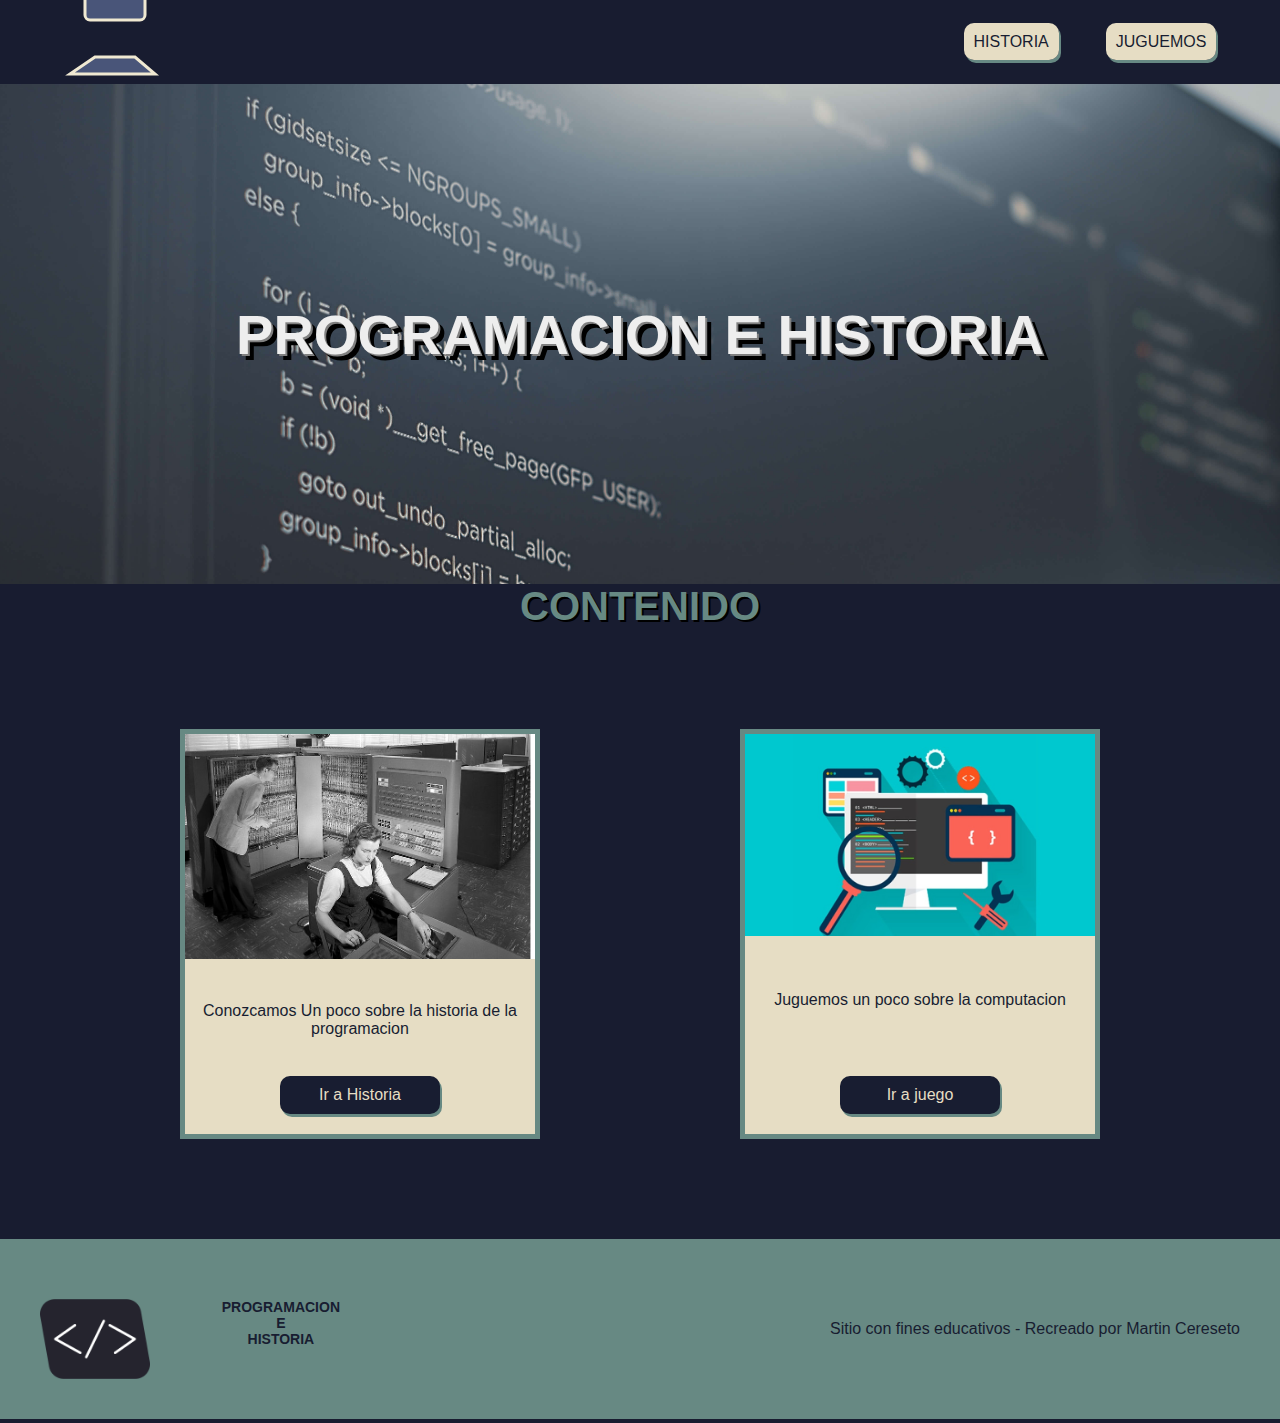
<file: index.html>
<!DOCTYPE html>
<html lang="es">
<head>
    <meta charset="UTF-8">
    <meta name="viewport" content="width=device-width, initial-scale=1.0">
    <link rel="stylesheet" href="./index.css">
    <link rel="icon" href="./images/logo.png">
    <title>Proyecto-Final</title>
</head>
<body>
    <!--------------------- Menu ------------------------->
    <nav>
        <a href="./index.html">
        
            <svg width="200" height="80">
                <rect x="45" y="5" width="60" height="35" rx="5" id="rectangulo" fill="#495579" stroke="#F0E9D2" stroke-width="3"> 
                    <animate attributeType="XML" attributeName="y" from="-70" to="5" dur="1s" repeatCount="1"/>
                </rect>
                
                <polygon points="55 45 ,95 45,115 62,30 62" fill="#495579" id="poligono" stroke="#F0E9D2" stroke-width="3">
                    <animate attributeType="XML" attributeName="points" from="55 90 ,95 90,115 107,30 107" to="55 45 ,95 45,115 62,30 62" dur="1s" repeatCount="1"/>
                </polygon>
            
            </svg>
        </a>
        
        <ul class="menu"> 
            <li class="item-menu">
                <a class="item-his" href="./historia.html">HISTORIA</a>    
            </li>

            <li class="item-menu">
                <a class="item-jug" href="./juguemos.html">JUGUEMOS</a>
            </li>
        </ul>
    </nav>
    
    <!--------------------- Header ------------------------->
    <header> 
        <h1 class="titulo-body">PROGRAMACION E HISTORIA</h1> 
    </header>

    <body class="body">

    <h2>CONTENIDO</h2>

    <main class="contenedor-tarjetas">
    
        <div class="tarjeta">
            <img class="imgen-tarjeta" src="./images/img1.jpg" >
            <p class="descripcion-tarjeta">Conozcamos Un poco sobre la historia de la programacion </p>
            <a class="boton-link" href="./historia.html" style="color:rgb(230, 221, 196)">Ir a Historia</a>
        </div>

        <div class="tarjeta">
            <img class="imgen-tarjeta" src="./images/img2.jpg">
            <p class="descripcion-tarjeta">Juguemos un poco sobre la computacion</p>
            <a class="boton-link" href="./juguemos.html" style="color:rgb(230, 221, 196)">Ir a juego</a>
        </div>

    </main>

    <!--------------------- Footer ------------------------->

        <iframe src="./pie.html" style="height: 180px;width:100%;" frameborder="0"></iframe>

</body>
</html>
</file>
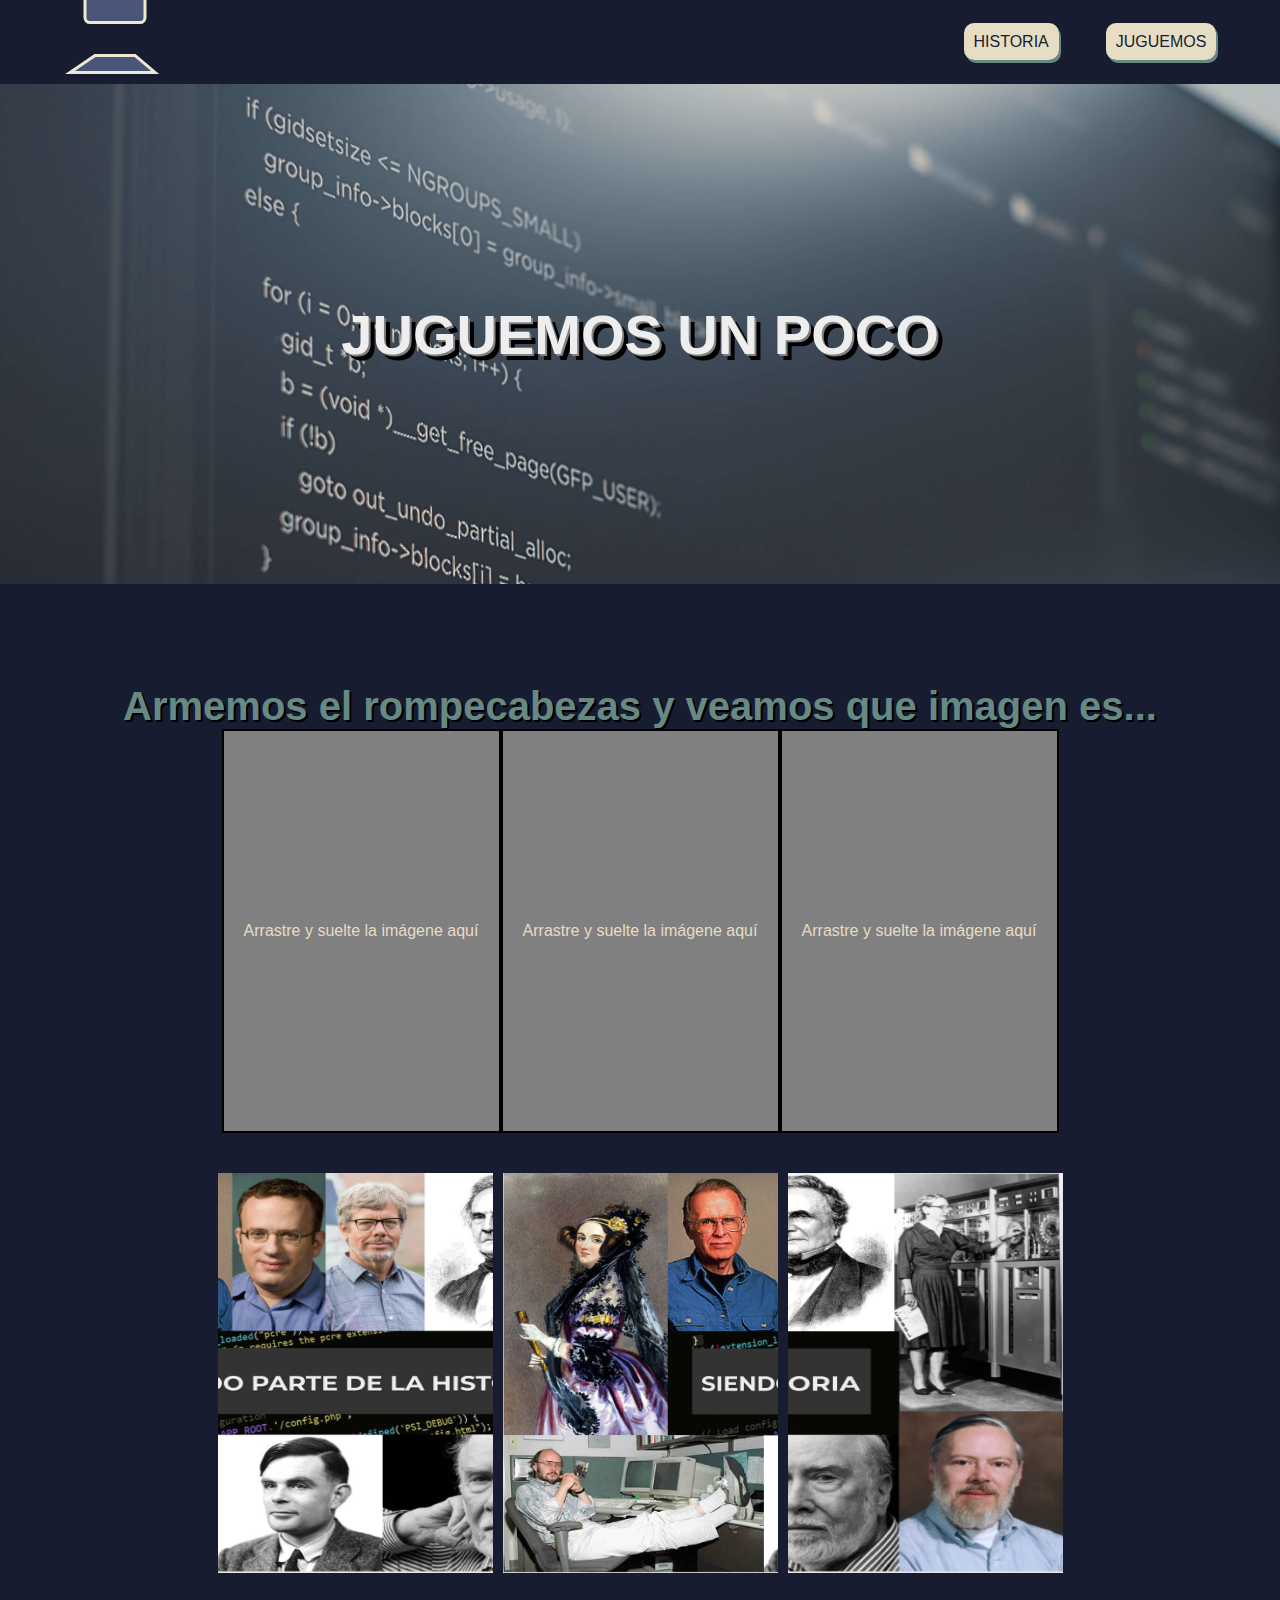
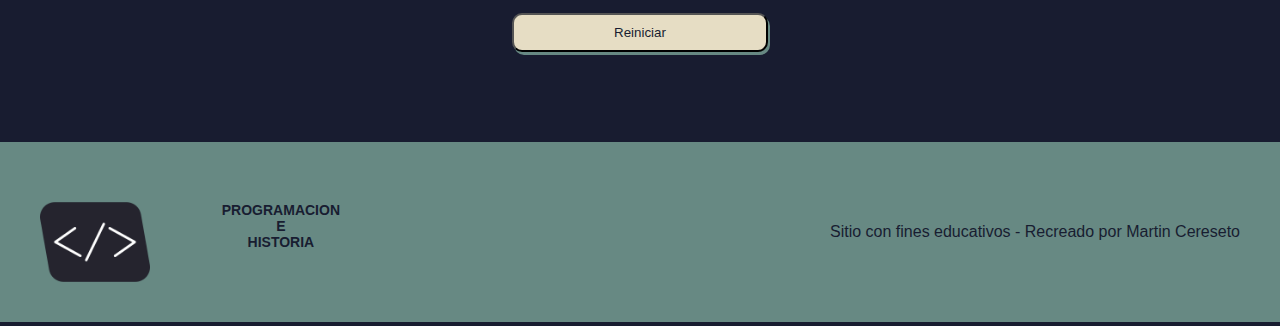
<file: juguemos.html>
<!DOCTYPE html>
<html lang="es">
<head>
    <meta charset="UTF-8">
    <meta name="viewport" content="width=device-width, initial-scale=1.0">
    <link rel="stylesheet" href="./juguemos.css">
    <link rel="icon" href="./images/logo.png">
    <title>Proyecto-Final</title>
</head>
<body>

    <!--------------------- Menu ------------------------->
    <nav>
        <a href="./index.html">
        
            <svg width="200" height="80">
                <rect x="45" y="5" width="60" height="35" rx="5" id="rectangulo" fill="#495579" stroke="#F0E9D2" stroke-width="3"> 
                    <animate attributeType="XML" attributeName="y" from="-70" to="5" dur="1s" repeatCount="1"/>
                </rect>
                
                <polygon points="55 45 ,95 45,115 62,30 62" fill="#495579" id="poligono" stroke="#F0E9D2" stroke-width="3">
                    <animate attributeType="XML" attributeName="points" from="55 90 ,95 90,115 107,30 107" to="55 45 ,95 45,115 62,30 62" dur="1s" repeatCount="1"/>
                </polygon>
            
            </svg>
        </a>
        
        <ul class="menu"> 
            <li class="item-menu">
                <a class="item-his" href="./historia.html">HISTORIA</a>    
            </li>

            <li class="item-menu">
                <a class="item-jug" href="./juguemos.html">JUGUEMOS</a>
            </li>
        </ul>
    </nav>
    
    <!--------------------- Header ------------------------->

    <header>
        <h1 class="titulo-body">JUGUEMOS UN POCO</h1> 
    </header>

    <!--------------------- Body ------------------------->

    <main class="contenedor">
        <h2>Armemos el rompecabezas y veamos que imagen es...</h2>
        
        <section class="juego">
             <div class="cajas" >
                    <div class="caja" id="cajaDestino1">
                        <p>Arrastre y suelte la imágene aquí</p>
                    </div>
                        
                    <div class="caja" id="cajaDestino2">
                        <p>Arrastre y suelte la imágene aquí</p>
                    </div>
                        
                    <div class="caja" id="cajaDestino3">
                        <p>Arrastre y suelte la imágene aquí</p>
                    </div>
             </div>
                    
             <div id="cajaimagenes" >
                    <img id="imagen1" src="./images/Rompe2.png" alt="imagen-rompecabezas" />
                    <img id="imagen2" src="./images/Rompe1.png" alt="imagen-rompecabezas" />
                    <img id="imagen3" src="./images/Rompe3.png" alt="imagen-rompecabezas" />
                    </div>
        </section>
                
        <button class="reinicio" onclick="reinicio()">Reiniciar</button>
        
    </main>
            

    <!--------------------- Footer ------------------------->

    <iframe src="pie.html" style="height: 180px;width:100%;" frameborder="0"></iframe>


    <!--------------------- Script ------------------------->

    <script src="./juguemos.js"></script>

</body>
</html>
</file>
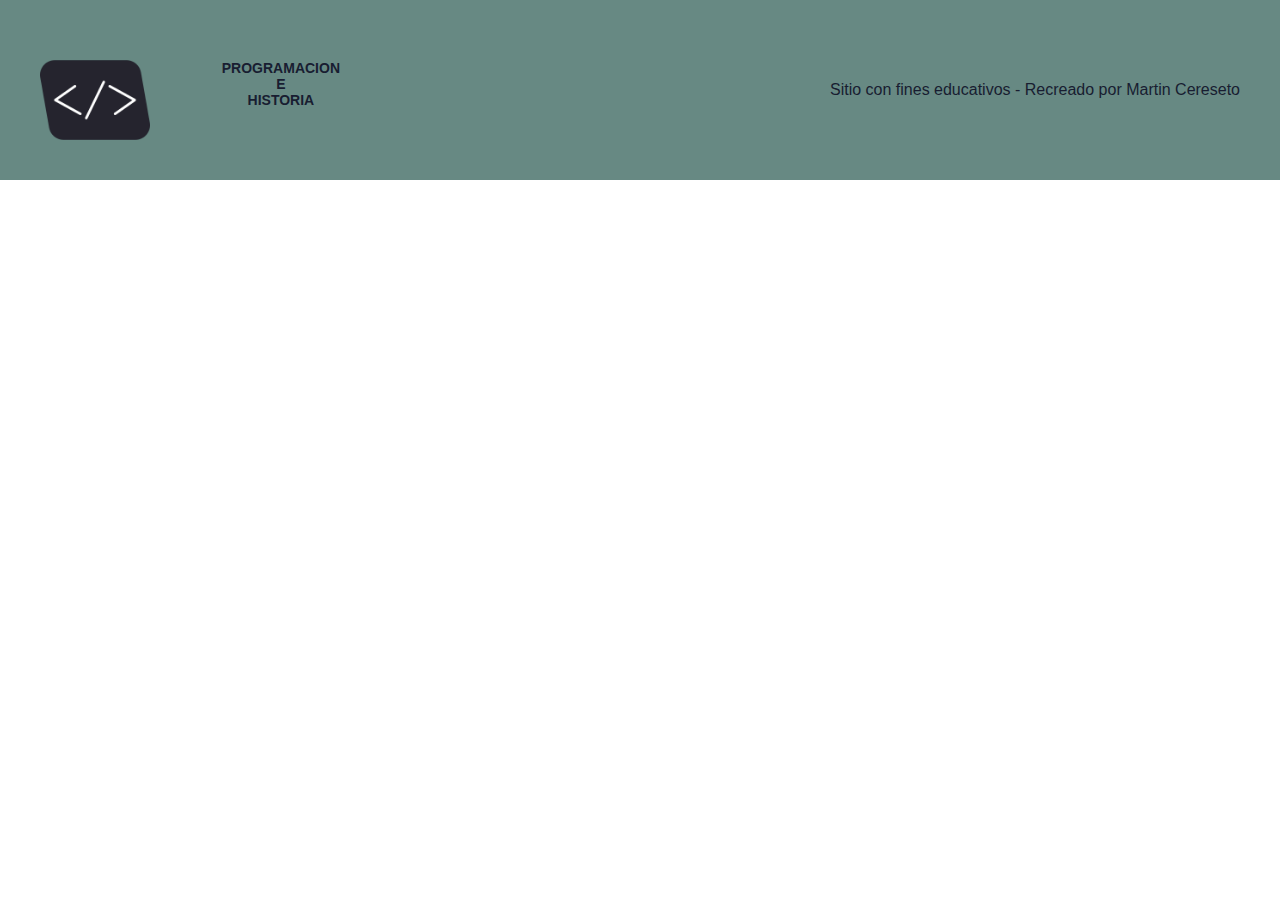
<file: pie.html>
<!DOCTYPE html>
<html lang="es">
<head>
    <meta charset="UTF-8">
    <meta name="viewport" content="width=device-width, initial-scale=1.0">

    <link rel="stylesheet" href="./pie.css">
</head>
<body class="body">
    <footer>
        <div class="footer-logo">
        <img class="logo" src="./images/logo.png">
            <h3 class="titulo-foot">PROGRAMACION <br> E <br> HISTORIA </h3>
        </div>

        <div>
            <p>Sitio con fines educativos - Recreado por Martin Cereseto</p>
        </div>
    </footer>
</body>
</html>
</file>
<file: index.css>
* {
    font-family: 'Montserrat', sans-serif;
    margin: 0;
    padding: 0;
}


body{
    background-color: rgb(24, 28, 48);
    color: rgb(230, 221, 196);
}

/*--------------------- Menu -------------------------*/
nav {
    display: flex;
    flex-direction: row;
    justify-content:space-between;
    align-items: center;
    margin: 0px 40px;
}

.menu {
    display: flex;
    flex-direction: row;
    justify-content: space-around;
    width: 300px;
}

.item-menu {
    list-style-type: none;
}

.item-menu:active{
    transform: translate(3px, 2px);
}

.item-menu:active > .item-link{
    box-shadow: 0px 0px;
}

.item-his, .item-jug {
    box-shadow: 2px 3px #678983;
    border-radius: 10px;
    padding: 10px;
    text-decoration: none;
    background-color: #E6DDC4;
    color: #181D31;
    font-weight: 300;
}

/*--------------------- Header -------------------------*/
header {
    background: url(images/codigo.jpg) 50% 0 fixed;
    background-size: cover;
    min-height: 500px;
    color: #eeeeee;
    font-size: 28px;
    display: flex;
    justify-content: space-around;
    align-items: center;
    padding: 0px 100px;
}

.titulo-body {
    text-align: center;
    text-shadow: 2px 2px gray, 6px 6px black;
}

/*--------------------- Body -------------------------*/
h2 {
    text-shadow: 2px 2px black;
    font-size: 40px;
    text-align: center;
    color: #678983;
}

.contenedor-tarjetas {
    margin: 100px 0px;
    width: 100%;
    display: flex;
    justify-content: space-evenly;
    gap: 20px;
}

.tarjeta {
    width: 350px;
    height: 400px;
    border: 5px solid #678983;
    background-color: #E6DDC4;
    display: flex;
    flex-direction: column;
    justify-content: space-between;
    align-items: center;
}

.imgen-tarjeta {
    width: 100%;
    margin: 0px;
}

.descripcion-tarjeta {
    width: 90%;
    text-align: center;
    height: 30px;
    color: #181D31;
}

.boton-link {
    padding: 10px;
    border-radius: 10px;
    background-color: #181D31;
    font-family: Arial, Helvetica, sans-serif;
    box-shadow: 2px 3px #678983;
    text-align: center;
    text-decoration: none;
    width: 40%;
    margin-bottom: 20px;
}

.boton-link:active{
    box-shadow: 0px 0px darkgray;
    transform: translate(3px, 2px);
}
</file>
<file: juguemos.css>
* {
    font-family: 'Montserrat', sans-serif;
    margin: 0;
    padding: 0;
}


body{
    background-color: rgb(24, 28, 48);
    color: rgb(230, 221, 196);
}

/*--------------------- Menu -------------------------*/
nav {
    display: flex;
    flex-direction: row;
    justify-content:space-between;
    align-items: center;
    margin: 0px 40px;
}

.menu {
    display: flex;
    flex-direction: row;
    justify-content: space-around;
    width: 300px;
}

.item-menu {
    list-style-type: none;
}

.item-menu:active{
    transform: translate(3px, 2px);
}

.item-menu:active > .item-link{
    box-shadow: 0px 0px;
}

.item-his, .item-jug {
    box-shadow: 2px 3px #678983;
    border-radius: 10px;
    padding: 10px;
    text-decoration: none;
    background-color: #E6DDC4;
    color: #181D31;
    font-weight: 300;
}

/*--------------------- Header -------------------------*/
header {
    background: url(images/codigo.jpg) 50% 0 fixed;
    background-size: cover;
    min-height: 500px;
    color: #eeeeee;
    font-size: 28px;
    display: flex;
    justify-content: space-around;
    align-items: center;
    padding: 0px 100px;
}

.titulo-body {
    text-align: center;
    text-shadow: 2px 2px gray, 6px 6px black;
}


/*--------------------- Juego -------------------------*/
h2 {
    text-shadow: 2px 2px black;
    font-size: 40px;
    text-align: center;
    color: #678983;
    padding-top: 100px;
}

.juego{
    display: flex;
    flex-direction: column;
    align-items: center;
}

.cajas{
    display: flex;
    flex-direction: row;
}

.caja{
    width: 275px;
    height: 400px;
    display: flex;
    border: 2px solid black;
    background-color: grey;
    text-align: center;
    justify-content: center;
    align-items: center;
}

.caja:hover{
    background-color: #1d1d1d;
}

.caja:hover>p{
    color: #E6DDC4;
}

#cajaimagenes{
    display: flex;
    flex-direction: row;
    gap: 10px;
    margin: 40px;
}

#imagen1,#imagen2,#imagen3{
    width: 275px;
    height: 400px;
}

.reinicio{
    box-shadow: 2px 3px #678983;
    border-radius: 10px;
    text-decoration: none;
    background-color: #E6DDC4;
    color: #181D31;
    font-weight: 300;
    display: flex;
    margin: auto;
    padding: 10px 100px;
}

.reinicio:active{
    transform: translate(3px, 2px);
}

.reinicio:active > .item-link{
    box-shadow: 0px 0px;
}

.contenedor{
    padding-bottom: 90px;
}
</file>
<file: pie.css>
* {
    font-family: 'Montserrat', sans-serif;
    margin: 0;
    padding: 0;
    
}

footer {
    background-color: #678983;
    height: 100px;
    display: flex;
    justify-content: space-between;
    align-items: center;
    padding: 40px;
    color: #181D31;
}

.footer-logo {
    display: flex;
    justify-content: space-between;
    border-radius: 0px;
    width: 300px;
    height: 60px;
}

.logo {
    height: 80px;
}

.titulo-foot {
    font-size: 14px;
    text-align: center;
}
</file>
